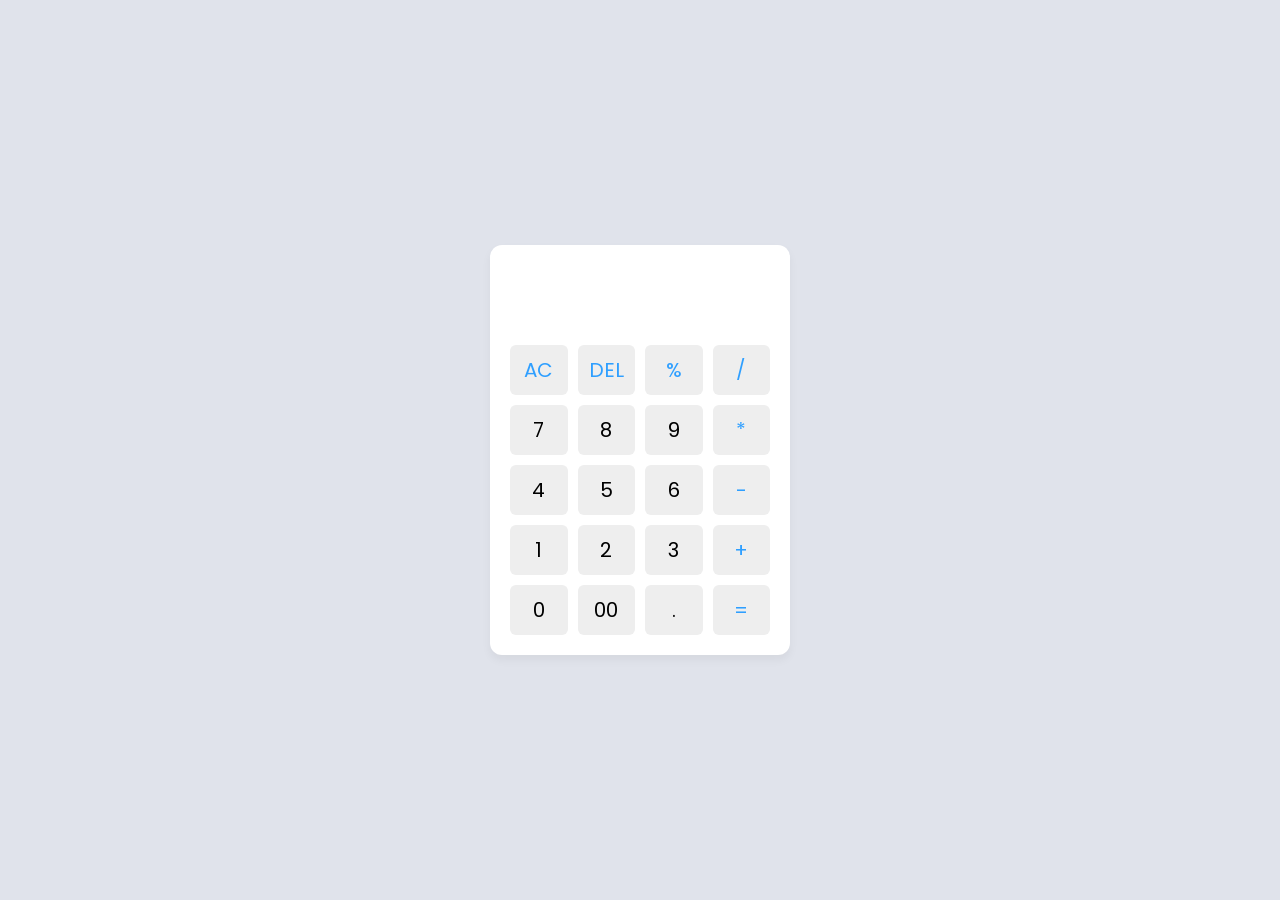
<file: CALCULATOR/index.html>
<!DOCTYPE html>
<html lang="en" >
<head>
  <meta charset="UTF-8">
  <title>Calculator using Html &amp; Css</title>
  <link rel="stylesheet" href="./style.css">

</head>
<body>
<!-- partial:index.partial.html -->
<div class="container">
  <input type="text" class="display" />

  <div class="buttons">
    <button class="operator" data-value="AC">AC</button>
    <button class="operator" data-value="DEL">DEL</button>
    <button class="operator" data-value="%">%</button>
    <button class="operator" data-value="/">/</button>

    <button data-value="7">7</button>
    <button data-value="8">8</button>
    <button data-value="9">9</button>
    <button class="operator" data-value="*">*</button>

    <button data-value="4">4</button>
    <button data-value="5">5</button>
    <button data-value="6">6</button>
    <button class="operator" data-value="-">-</button>

    <button data-value="1">1</button>
    <button data-value="2">2</button>
    <button data-value="3">3</button>
    <button class="operator" data-value="+">+</button>

    <button data-value="0">0</button>
    <button data-value="00">00</button>
    <button data-value=".">.</button>
    <button class="operator" data-value="=">=</button>
  </div>
</div>

  

<!-- partial -->
  <script  src="./script.js"></script>

</body>
</html>
</file>
<file: CALCULATOR/style.css>
/* Import Google font - Poppins */
@import url("https://fonts.googleapis.com/css2?family=Poppins:wght@300;400;500;600;700&display=swap");
* {
  margin: 0;
  padding: 0;
  box-sizing: border-box;
  font-family: "Poppins", sans-serif;
}
body {
  height: 100vh;
  display: flex;
  align-items: center;
  justify-content: center;
  background: #e0e3eb;
}
.container {
  position: relative;
  max-width: 300px;
  width: 100%;
  border-radius: 12px;
  padding: 10px 20px 20px;
  background: #fff;
  box-shadow: 0 5px 10px rgba(0, 0, 0, 0.05);
}
.display {
  height: 80px;
  width: 100%;
  outline: none;
  border: none;
  text-align: right;
  margin-bottom: 10px;
  font-size: 25px;
  color: #000e1a;
  pointer-events: none;
}
.buttons {
  display: grid;
  grid-gap: 10px;
  grid-template-columns: repeat(4, 1fr);
}
.buttons button {
  padding: 10px;
  border-radius: 6px;
  border: none;
  font-size: 20px;
  cursor: pointer;
  background-color: #eee;
}
.buttons button:active {
  transform: scale(0.99);
}
.operator {
  color: #2f9fff;
}
</file>
